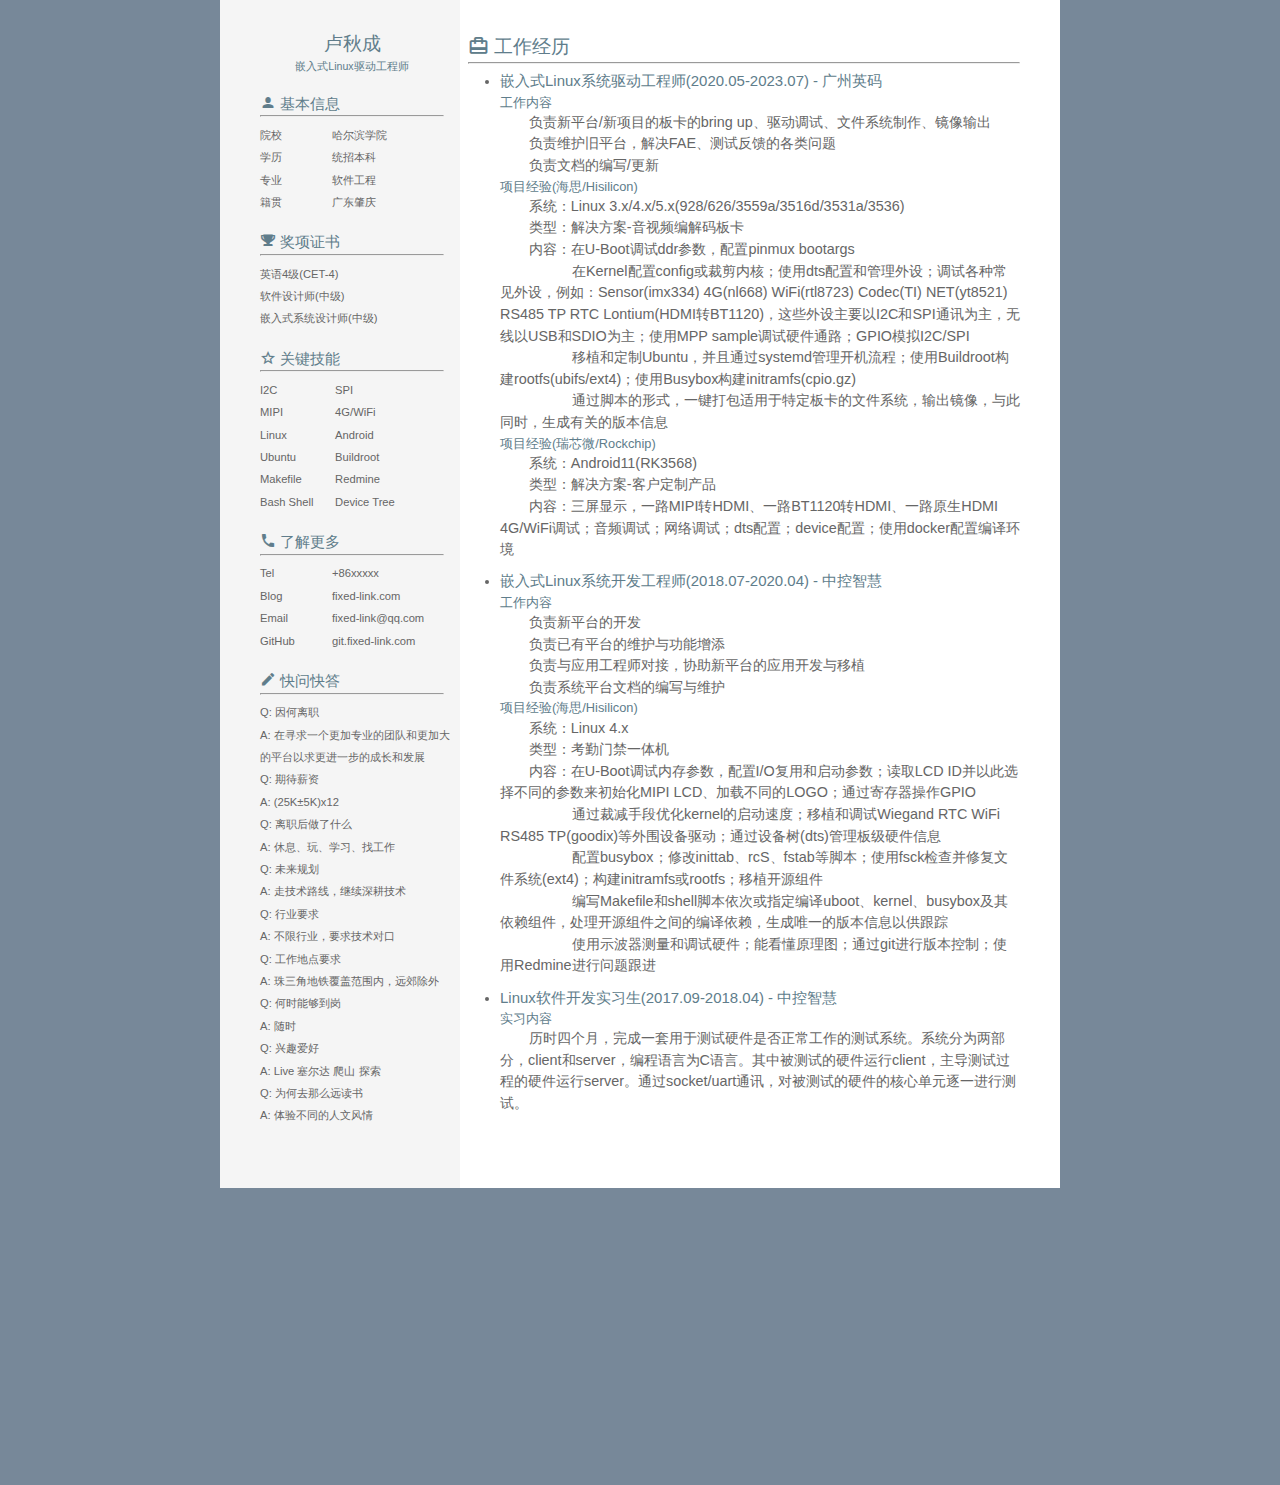
<file: index.html>
<!DOCTYPE html>
<html lang="en">

<head>
    <meta charset="UTF-8">
    <title>卢秋成的个人简历</title>
    <link rel="stylesheet" href="static/css/cv.css">
    <script src="static/js/script.js"></script>
</head>

<body>
    <div class="container" id="cv">
        <div class="side">
            <br /><br />
            <div class="me">
                <h2 id="username">卢秋成</h2>
                <h5 id="persona-tag">嵌入式Linux驱动工程师</h5>
            </div>

            <div class="profile info-unit">
                <h3 class="info-header"><i class="iconfont icon-person"></i> <span class="info-title">基本信息</span></h3>
                <hr>
                <ul class="info-list">
                    <li>
                        <label class="left-label">院校</label><span class="label-value">哈尔滨学院</span>
                    </li>
                    <li>
                        <label class="left-label">学历</label><span class="label-value">统招本科</span>
                    </li>
                    <li>
                        <label class="left-label">专业</label><span class="label-value">软件工程</span>
                    </li>
                    <li>
                        <label class="left-label">籍贯</label><span class="label-value">广东肇庆</span>
                    </li>
                </ul>
            </div>

            <div class="trophy info-unit">
                <h3 class="info-header"><i class="iconfont icon-trophy"></i> <span class="info-title">奖项证书</span></h3>
                <hr>
                <ul class="info-list">
                    <li>
                        <label class="full-label">英语4级(CET-4)</label>
                    </li>
                    <li>
                        <label class="full-label">软件设计师(中级)</label>
                    </li>
                    <li>
                        <label class="full-label">嵌入式系统设计师(中级)</label>
                    </li>
                </ul>
            </div>

            <div class="skill info-unit">
                <h3 class="info-header"><i class="iconfont icon-star"></i> <span class="info-title">关键技能</span></h3>
                <hr>
                <ul class="progress-list">
                    <li>
                        <label class="left-label">I2C</label>
                        <label class="left-label">SPI</label>
                    </li>
                    <li>
                        <label class="left-label">MIPI</label>
                        <label class="left-label">4G/WiFi</label>
                    </li>
                    <li>
                        <label class="left-label">Linux</label>
                        <label class="left-label">Android</label>
                    </li>
                    <li>
                        <label class="left-label">Ubuntu</label>
                        <label class="left-label">Buildroot</label>
                    </li>
                    
                    
                    <li>
                        <label class="left-label">Makefile</label>
                        <label class="left-label">Redmine</label>
                    </li>
                    <li>
                        <label class="left-label">Bash Shell</label>
                        <label class="left-label">Device Tree</label>
                    </li>
                </ul>
            </div>

            <div class="contact info-unit">
                <h3 class="info-header"><i class="iconfont icon-call"></i> <span class="info-title">了解更多</span></h3>
                <hr>
                <ul class="info-list">
                    <li>
                        <label class="left-label">Tel</label><span class="label-value">
                            <Script language="javascript">
                                function GetRequestURL() {
                                    var url = location.search; //获取url中"?"符后的字串
                                    var theRequest = new Object();
                                    if (url.indexOf("?") != -1) {    //判断是否有参数
                                        var str = url.substring(1);
                                        if (str.indexOf("&") != -1) {
                                            strs = str.split("&");
                                            for (var i = 0; i < strs.length; i++) {
                                                theRequest[strs[i].split("=")[0]] = strs[i].split("=")[1];
                                            }
                                        }
                                        else {
                                            theRequest[str.split("=")[0]] = str.split("=")[1];
                                        }
                                    }
                                    return theRequest;
                                }
                                var arg = new Object();
                                arg = GetRequestURL();
                                var tel = arg['key'];
                                if (tel == "86")
                                    document.write("14714768147");
                                else
                                    document.write("+86xxxxx");
                            </Script>
                        </span></li>
                    <li>
                        <label class="left-label">Blog</label><span class="label-value"><a href="https://fixed-link.com">fixed-link.com</a></span></li>
                    <li>
                        <label class="left-label">Email</label><span class="label-value"><a href="mailto:fixed-link@qq.com">fixed-link@qq.com</a></span></li>
                    <li>
                        <label class="left-label">GitHub</label><span class="label-value"><a href="https://git.fixed-link.com">git.fixed-link.com</a></span></li>
                </ul>
            </div>
<!-- 
            <div class="mywork info-unit">
                <h3 class="info-header"><i class="iconfont icon-build"></i> <span class="info-title">个人项目</span></h3>
                <hr>
                <ul class="info-list">
                    <h4>音乐闹钟</h4>
                    <li>&emsp;&emsp;制作原料：树莓派3A+，有源音箱，继电器，USB母座，杜邦线等</li>
                    <li>&emsp;&emsp;制作过程：树莓派设定crontab计划任务，在每天早上7：00执行指定的脚本。在脚本中，树莓派通过gpio控制继电器工作，从而使有源音箱通电工作；同时，调用sox程序播放预先设定的本地音乐；为使音乐播放效果不突兀，首个音乐播放时音量从0到100缓慢递增</li>
                    <li>&emsp;&emsp;预期结果：当时间来临时，音乐就会缓缓的从卧室响起。相比手机闹钟，音乐闹钟播放效果不突兀，且可以播放多首歌曲</li>
                    <li>&emsp;&emsp;不足之处：没有RTC，每次重启树莓派之后需要联网同步时间；没有在线音乐API，不能播放在线音乐</li>
                </ul>
            </div>
 -->
            <div class="faq info-unit">
                <h3 class="info-header"><i class="iconfont icon-create"></i> <span class="info-title">快问快答</span></h3>
                <hr>
                <ul class="info-list">
                    <li>
                        <label class="full-label">Q: 因何离职</label>
                    </li>
                    <li>
                        <label class="full-label">A: 在寻求一个更加专业的团队和更加大的平台以求更进一步的成长和发展</label>
                    </li>
                    <li>
                        <label class="full-label">Q: 期待薪资</label>
                    </li>
                    <li>
                        <label class="full-label">A: (25K±5K)x12</label>
                    </li>
                    <li>
                        <label class="full-label">Q: 离职后做了什么</label>
                    </li>
                    <li>
                        <label class="full-label">A: 休息、玩、学习、找工作</label>
                        <!-- <label class="full-label">&emsp; 学习Android HAL</label> -->
                    </li>
                    <li>
                        <label class="full-label">Q: 未来规划</label>
                    </li>
                    <li>
                        <label class="full-label">A: 走技术路线，继续深耕技术</label>
                    </li>
                    <li>
                        <label class="full-label">Q: 行业要求</label>
                    </li>
                    <li>
                        <label class="full-label">A: 不限行业，要求技术对口</label>
                    </li>
                    <li>
                        <label class="full-label">Q: 工作地点要求</label>
                    </li>
                    <li>
                        <label class="full-label">A: 珠三角地铁覆盖范围内，远郊除外</label>
                    </li>
                    <!-- <li>
                        <label class="full-label">Q: 加班情况</label>
                    </li>
                    <li>
                        <label class="full-label">A: 要求双休，不接受形式加班</label>
                    </li> -->
                    <li>
                        <label class="full-label">Q: 何时能够到岗</label>
                    </li>
                    <li>
                        <label class="full-label">A: 随时</label>
                    </li>
                    <li>
                        <label class="full-label">Q: 兴趣爱好</label>
                    </li>
                    <li>
                        <label class="full-label">A: Live 塞尔达 爬山 探索</label>
                    </li>
                    <li>
                        <label class="full-label">Q: 为何去那么远读书</label>
                    </li>
                    <li>
                        <label class="full-label">A: 体验不同的人文风情</label>
                    </li>
                </ul>
            </div>

        </div>

        <div class="main">
            <br /><br />

            <div class="work info-unit right-list">
                <h2 class="info-header"><i class="iconfont icon-work"></i> <span class="info-title">工作经历</span></h2>
                <hr>
                <ul class="experience-list">
                    <li>
                        <h3>嵌入式Linux系统驱动工程师(2020.05-2023.07) - 广州英码</h3>
                        <h4>工作内容</h4>
                        <p>负责新平台/新项目的板卡的bring up、驱动调试、文件系统制作、镜像输出</p>
                        <p>负责维护旧平台，解决FAE、测试反馈的各类问题</p>
                        <p>负责文档的编写/更新</p>
                        <h4>项目经验(海思/Hisilicon)</h4>
                        <p>系统：Linux 3.x/4.x/5.x(928/626/3559a/3516d/3531a/3536)</p>
                        <p>类型：解决方案-音视频编解码板卡</p>
                        <p>内容：在U-Boot调试ddr参数，配置pinmux bootargs</p>
                        <p>&emsp;&emsp;&emsp;在Kernel配置config或裁剪内核；使用dts配置和管理外设；调试各种常见外设，例如：Sensor(imx334) 4G(nl668) WiFi(rtl8723) Codec(TI) NET(yt8521) RS485 TP RTC Lontium(HDMI转BT1120)，这些外设主要以I2C和SPI通讯为主，无线以USB和SDIO为主；使用MPP sample调试硬件通路；GPIO模拟I2C/SPI
                        </p>
                        <p>&emsp;&emsp;&emsp;移植和定制Ubuntu，并且通过systemd管理开机流程；使用Buildroot构建rootfs(ubifs/ext4)；使用Busybox构建initramfs(cpio.gz)
                        </p>
                        <p>&emsp;&emsp;&emsp;通过脚本的形式，一键打包适用于特定板卡的文件系统，输出镜像，与此同时，生成有关的版本信息
                        </p>
                        <h4>项目经验(瑞芯微/Rockchip)</h4>
                        <p>系统：Android11(RK3568)</p>
                        <p>类型：解决方案-客户定制产品</p>
                        <p>内容：三屏显示，一路MIPI转HDMI、一路BT1120转HDMI、一路原生HDMI<br>
                           4G/WiFi调试；音频调试；网络调试；dts配置；device配置；使用docker配置编译环境
                        </p>
                    </li>
                    <li>
                        <h3>嵌入式Linux系统开发工程师(2018.07-2020.04) - 中控智慧</h3>
                        <h4>工作内容</h4>
                        <p>负责新平台的开发</p>
                        <p>负责已有平台的维护与功能增添</p>
                        <p>负责与应用工程师对接，协助新平台的应用开发与移植</p>
                        <p>负责系统平台文档的编写与维护</p>
                        <h4>项目经验(海思/Hisilicon)</h4>
                        <p>系统：Linux 4.x</p>
                        <p>类型：考勤门禁一体机</p>
                        <p>内容：在U-Boot调试内存参数，配置I/O复用和启动参数；读取LCD ID并以此选择不同的参数来初始化MIPI LCD、加载不同的LOGO；通过寄存器操作GPIO
                        </p>
                        <p>&emsp;&emsp;&emsp;通过裁减手段优化kernel的启动速度；移植和调试Wiegand RTC WiFi RS485 TP(goodix)等外围设备驱动；通过设备树(dts)管理板级硬件信息
                        </p>
                        <p>&emsp;&emsp;&emsp;配置busybox；修改inittab、rcS、fstab等脚本；使用fsck检查并修复文件系统(ext4)；构建initramfs或rootfs；移植开源组件
                        </p>
                        <p>&emsp;&emsp;&emsp;编写Makefile和shell脚本依次或指定编译uboot、kernel、busybox及其依赖组件，处理开源组件之间的编译依赖，生成唯一的版本信息以供跟踪
                        </p>
                        <p>&emsp;&emsp;&emsp;使用示波器测量和调试硬件；能看懂原理图；通过git进行版本控制；使用Redmine进行问题跟进
                        </p>
                    </li>
                    <li>
                        <h3>Linux软件开发实习生(2017.09-2018.04) - 中控智慧</h3>
                        <h4>实习内容</h4>
                        <p>
                            历时四个月，完成一套用于测试硬件是否正常工作的测试系统。系统分为两部分，client和server，编程语言为C语言。其中被测试的硬件运行client，主导测试过程的硬件运行server。通过socket/uart通讯，对被测试的硬件的核心单元逐一进行测试。
                        </p>
                    </li>
                </ul class="experience-list">
            </div>

        </div>
    </div>

</body>

</html>
</file>
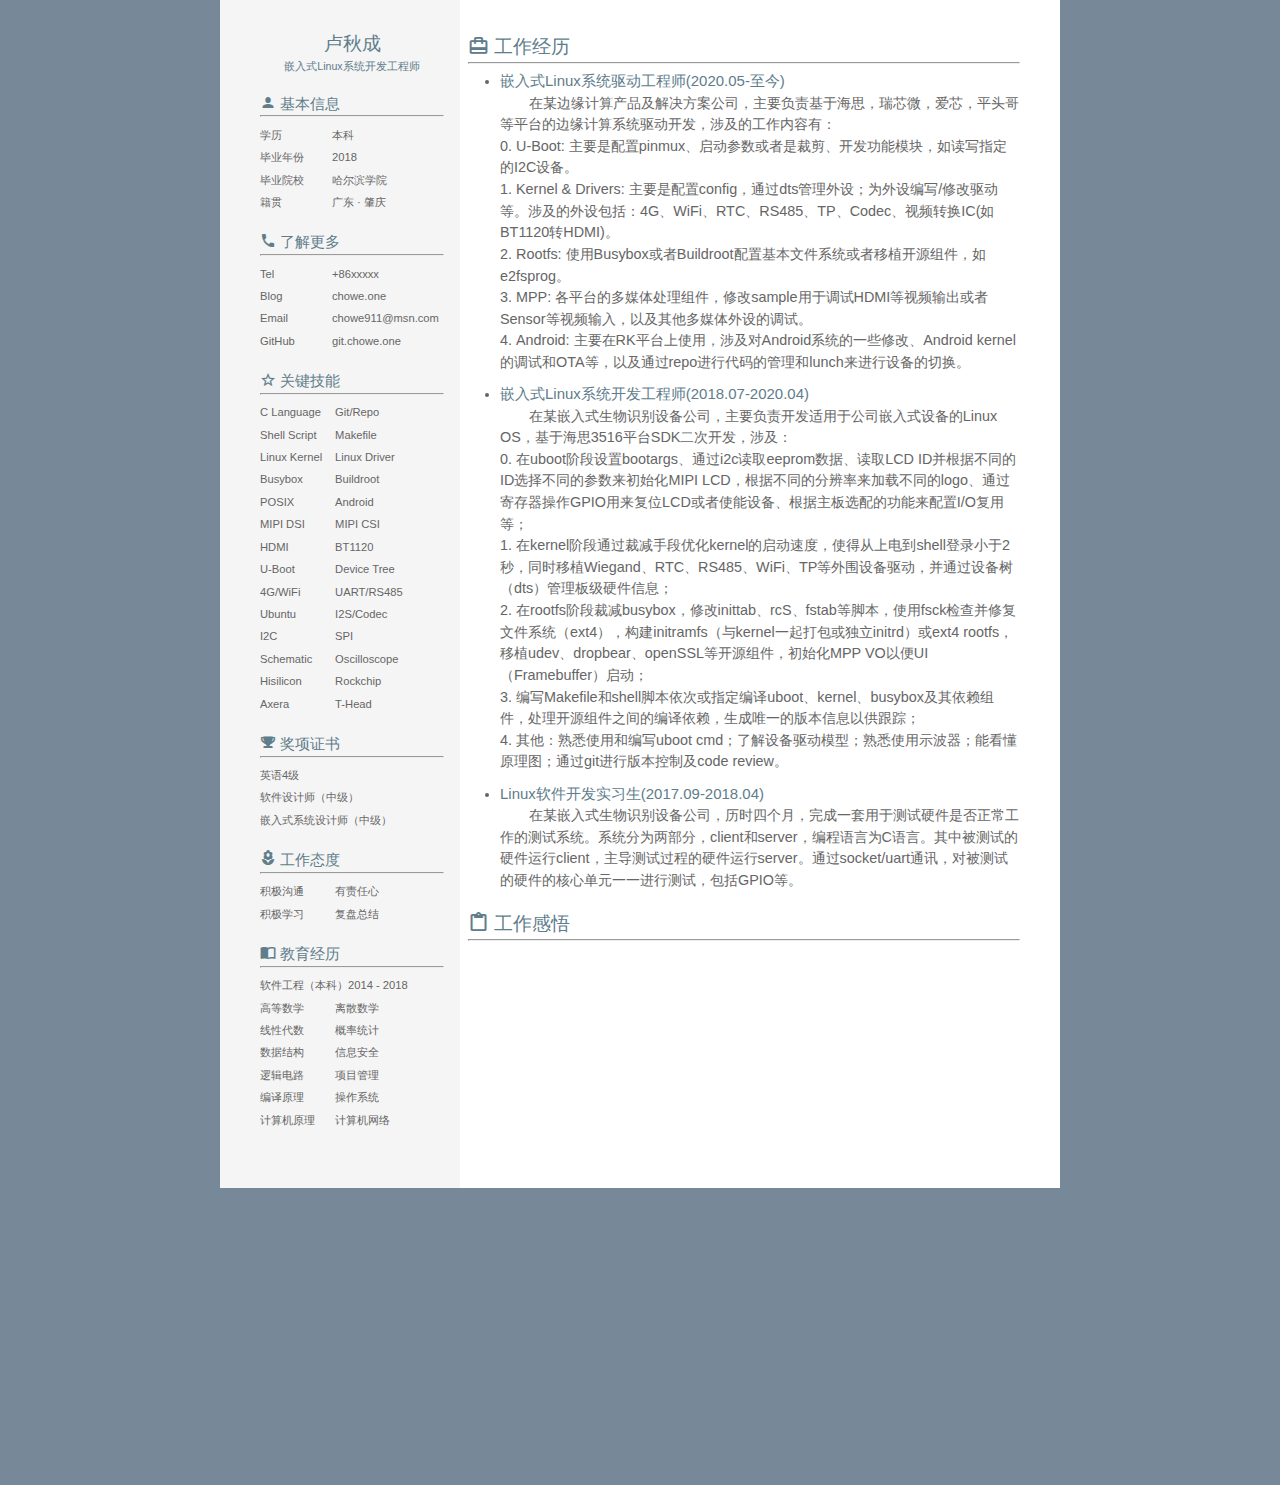
<file: cv.html>
<!DOCTYPE html>
<html lang="en">

<head>
    <meta charset="UTF-8">
    <title>个人简历</title>
    <link rel="stylesheet" href="static/css/cv.css">
    <script src="static/js/script.js"></script>
</head>

<body>
    <div class="container" id="cv">
        <div class="side">
            <br /><br />
            <div class="me">
                <!-- <div class="portrait"></div>
                <div class="remodal remodal-img" data-remodal-id="portrait-modal">
                </div> -->
                <h2 id="username">卢秋成</h2>
                <h5 id="persona-tag">嵌入式Linux系统开发工程师</h5>
            </div>

            <div class="profile info-unit">
                <h3 class="info-header"><i class="iconfont icon-person"></i> <span class="info-title">基本信息</span></h3>
                <hr>
                <ul class="info-list">

                    <li>
                        <label class="left-label">学历</label><span class="label-value">本科</span></li>
                    <li>
                        <label class="left-label">毕业年份</label><span class="label-value">2018</span></li>
                    <li>
                        <label class="left-label">毕业院校</label><span class="label-value">哈尔滨学院</span></li>
                    <li>
                        <label class="left-label">籍贯</label><span class="label-value">广东 · 肇庆</span></li>
                </ul>
            </div>

            <div class="contact info-unit">
                <h3 class="info-header"><i class="iconfont icon-call"></i> <span class="info-title">了解更多</span></h3>
                <hr>
                <ul class="info-list">
                    <li>
                        <label class="left-label">Tel</label><span class="label-value">
                            <Script language="javascript">
                                function GetRequest() {
                                    var url = location.search; //获取url中"?"符后的字串
                                    var theRequest = new Object();
                                    if (url.indexOf("?") != -1) {    //判断是否有参数
                                        var str = url.substr(1);
                                        if (str.indexOf("&") != -1) {
                                            strs = str.split("&");
                                            for (var i = 0; i < strs.length; i++) {
                                                theRequest[strs[i].split("=")[0]] = strs[i].split("=")[1];
                                            }
                                        }
                                        else {
                                            theRequest[str.split("=")[0]] = str.split("=")[1];
                                        }
                                    }
                                    return theRequest;
                                }
                                var arg = new Object();
                                arg = GetRequest();
                                var tel = arg['key'];
                                if (tel == "86")
                                    document.write("+8614714768147");
                                else
                                    document.write("+86xxxxx");
                            </Script>
                        </span></li>
                    <li>
                        <label class="left-label">Blog</label><span class="label-value"><a href="https://chowe.one">chowe.one</a></span></li>
                    <li>
                        <label class="left-label">Email</label><span class="label-value"><a href="mailto:chowe911@msn.com">chowe911@msn.com</a></span></li>
                    <li>
                        <label class="left-label">GitHub</label><span class="label-value"><a href="https://github.com/Chowe911">git.chowe.one</a></span></li>
                </ul>
            </div>

            <div class="skill info-unit">
                <h3 class="info-header"><i class="iconfont icon-star"></i> <span class="info-title">关键技能</span></h3>
                <hr>
                <ul class="progress-list">
                    <li>
                        <label class="left-label">C Language</label>
                        <label class="left-label">Git/Repo</label>
                        <!-- <progress value="80" max="100"></progress> -->
                    </li>
                    <li>
                        <label class="left-label">Shell Script</label>
                        <label class="left-label">Makefile</label>
                        <!-- <progress value="80" max="100"></progress> -->
                    </li>
                    <li>
                        <label class="left-label">Linux Kernel</label>
                        <label class="left-label">Linux Driver</label>
                        <!-- <label class="left-label">Device Tree</label> -->
                        <!-- <progress value="60" max="100"></progress> -->
                    </li>
                    <li>
                        <label class="left-label">Busybox</label>
                        <label class="left-label">Buildroot</label>
                    </li>
                    <li>
                        <label class="left-label">POSIX</label>
                        <label class="left-label">Android</label>
                    </li>
                    
                    <li>
                        <label class="left-label">MIPI DSI</label>
                        <label class="left-label">MIPI CSI</label>
                    </li>
                    <li>
                        <label class="left-label">HDMI</label>
                        <label class="left-label">BT1120</label>
                    </li>
                    <li>
                        <label class="left-label">U-Boot</label>
                        <label class="left-label">Device Tree</label>
                    </li>
                    <li>
                        <label class="left-label">4G/WiFi</label>
                        <label class="left-label">UART/RS485</label>
                    </li>
                    <li>
                        <label class="left-label">Ubuntu</label>
                        <label class="left-label">I2S/Codec</label>
                    </li>
                    <li>
                        <label class="left-label">I2C</label>
                        <label class="left-label">SPI</label>
                    </li>
                    <li>
                        <label class="left-label">Schematic</label>
                        <label class="left-label">Oscilloscope</label>
                    </li>
                    <li>
                        <label class="left-label">Hisilicon</label>
                        <label class="left-label">Rockchip</label>
                    </li>
                    <li>
                        <label class="left-label">Axera</label>
                        <label class="left-label">T-Head</label>
                    </li>
                </ul>
            </div>

            <div class="trophy info-unit">
                <h3 class="info-header"><i class="iconfont icon-trophy"></i> <span class="info-title">奖项证书</span></h3>
                <hr>
                <ul class="info-list">
                    <li>
                        <label class="full-label">英语4级</label>
                    </li>
                        <li>
                            <label class="full-label">软件设计师（中级）</label>
                        </li>
                        <li>
                            <label class="full-label">嵌入式系统设计师（中级）</label>
                        </li>
                        <!-- <li>
                            <label class="full-label">全国大学生嵌入式设计大赛<br />&nbsp;&nbsp;&nbsp;&nbsp;&nbsp;&nbsp;&nbsp;&nbsp;东北赛区一等奖（第十三届）</label>
                        </li> -->
                        <li>
                            <!-- <label class="full-label">2018年度优秀员工</label> -->
                        </li>
                </ul>
            </div>

            <!-- <div class="stack info-unit">
                <h2 class="info-header"><i class="iconfont icon-build"></i> <span class="info-title">工具箱</span></h2>
                <hr>
                <ul class="stack-list">

                    <li>
                        <label>Git/Repo</label></li>
                    </li>
                    <li>
                        <label>Makefile</label></li>
                    </li>
                    <li>
                        <label>Device Tree/设备树</label></li>
                    </li>
                    <li>
                        <label class="left-label">其他</label><span class="label-value">Git, TCP/IP</span></li>
                    </li>
                </ul>
            </div> -->

            <!--
            <div class="code info-unit">
                <h2 class="info-header"><i class="iconfont icon-weixin"></i> <span class="info-title">个人微信</span></h2>
                <hr>
                <div class="weixin">
                    <img src="static/image/weixin.png" alt="">

                </div>
            </div>
            <div class="remodal remodal-img" data-remodal-id="weixin-modal">
                </div>
            -->

            <div class="trophy info-unit">
                <h3 class="info-header"><i class="iconfont icon-flower"></i> <span class="info-title">工作态度</span></h3>
                <hr>
                <ul class="info-list">
                    <li>
                        <label class="left-label">积极沟通</label>
                        <label class="left-label">有责任心</label>
                    </li>
                    <li>
                        <label class="left-label">积极学习</label>
                        <label class="left-label">复盘总结</label>
                    </li>
                </ul>
            </div>

        <div class="trophy info-unit">
                <h3 class="info-header"><i class="iconfont icon-education"></i> <span class="info-title">教育经历</span></h3>
                <hr>
                <ul class="info-list">
                    <li>
                        <label class="full-label">软件工程（本科）2014 - 2018</label>
                    </li>
                    <li>
                        <label class="left-label">高等数学</label>
                        <label class="left-label">离散数学</label>
                    </li>
                    <li>
                        <label class="left-label">线性代数</label>
                        <label class="left-label">概率统计</label>
                    </li>
                    <li>
                        <label class="left-label">数据结构</label>
                        <label class="left-label">信息安全</label>
                    </li>
                    <li>
                        <label class="left-label">逻辑电路</label>
                        <label class="left-label">项目管理</label>
                    </li>
                    <li>
                        <label class="left-label">编译原理</label>
                        <label class="left-label">操作系统</label>
                    </li>
                    <li>
                        <label class="left-label">计算机原理</label>
                        <label class="left-label">计算机网络</label>
                    </li>
                </ul>
            </div>
        </div>

        <div class="main">
            <br /><br />
            <!-- <div class="education info-unit right-list">
                <h2 class="info-header"><i class="iconfont icon-education"></i> <span class="info-title">教育经历</span></h2>
                <hr>
                <ul class="experience-list">
                    <li>
                        <h3>哈尔滨学院 - 软件工程专业（本科）2014 - 2018</h3>
                        <p>
                            在校期间，完成了对本专业的基本课程学习，包括高等数学、离散数学、线性代数、概率统计等数学基础，以及计算机原理、计算机网络、编译原理、数据库导论、数据结构与算法、操作系统、信息安全、编程语言等计算机基础，还自学了版本控制Git、文档编写Markdown等，并且对Linux十分喜欢，自学过《鸟哥的Linux私房菜》、《linux命令行与shell脚本编程大全》等技术书籍。
                        </p>
                    </li>
                </ul>
            </div> -->

            <div class="work info-unit right-list">
                <h2 class="info-header"><i class="iconfont icon-work"></i> <span class="info-title">工作经历</span></h2>
                <hr>
                <ul class="experience-list">
                    <li>
                        <h3>嵌入式Linux系统驱动工程师(2020.05-至今)</h3>
                        <p>在某边缘计算产品及解决方案公司，主要负责基于海思，瑞芯微，爱芯，平头哥等平台的边缘计算系统驱动开发，涉及的工作内容有：<br />
                        0. U-Boot: 主要是配置pinmux、启动参数或者是裁剪、开发功能模块，如读写指定的I2C设备。<br />
                        1. Kernel & Drivers: 主要是配置config，通过dts管理外设；为外设编写/修改驱动等。涉及的外设包括：4G、WiFi、RTC、RS485、TP、Codec、视频转换IC(如BT1120转HDMI)。<br />
                        2. Rootfs: 使用Busybox或者Buildroot配置基本文件系统或者移植开源组件，如e2fsprog。<br />
                        3. MPP: 各平台的多媒体处理组件，修改sample用于调试HDMI等视频输出或者Sensor等视频输入，以及其他多媒体外设的调试。<br />
                        4. Android: 主要在RK平台上使用，涉及对Android系统的一些修改、Android kernel的调试和OTA等，以及通过repo进行代码的管理和lunch来进行设备的切换。<br />
                        </p>
                    </li>
                    <li>
                        <h3>嵌入式Linux系统开发工程师(2018.07-2020.04)</h3>
                        <!--
                        <p>
                            负责已有平台的维护与功能增添，包括kernel、driver、library等。
                        </p>
                        <p>
                            负责新平台的开发，包括driver的开发与移植、library的开发与移植、kernel与uboot功能的开发和rootfs的开发与配置等。
                        </p>
                        <p>
                            负责与应用工程师对接，协助新平台的应用开发与移植。
                        </p>
                        <p>
                            负责代码的整合与优化。
                        </p>
                        <p>
                            负责与硬件工程师联合开发或调试硬件。
                        </p>
                        <p>
                            负责系统平台文档的编写与维护。
                        </p>
                        -->
                        <!-- <h4>工作内容</h4> -->
                        <!-- <p>
                                在某嵌入式生物识别设备公司，主要负责开发适用于公司嵌入式设备的Linux OS，基于Hisilicon平台开发。日常工作内容负责在uboot阶段通过i2c读取eeprom数据用于配置机器启动参数；在uboot阶段通过读取MIPI ID来区分不同的MIPI LCD，加载不同初始化代码点亮屏幕并加载logo；移植与适配Wiegand、RTC、RS485、WiFi、TouchPanel等外围设备驱动到目标平台，并通过设备树管理板级硬件信息；构建类似于AOSP的编译环境来编译项目；编写文件系统中的rcS、inittab等初始化脚本；负责dropbear、libz等开源组件的移植，并增加ssh多次密码登录错误时锁定账户等功能；责封装底层操作为api，供上层调用；实际业务与MPP System混合开发，合并Hisilicon的SDK更新；通过裁剪uboot、kernel，优化系统启动速度，从上电到shell登录小于2秒。
                        </p>
                        <p>同时，负责分析和解决稳定性测试和回归测试表现出来的问题，如死机、文件系统受损等。</p>
                        <h4>工作感悟</h4>
                        <p>
                            大致了解uboot环境变量，知道uboot如何引导内核和传递内核参数；了解驱动加载的过程，并通过传递参数的方式来控制驱动的某些行为；明白LCD需要复位、配置寄存器等操作才能被点亮；通过envsetup.sh游刃有余地控制整个项目、通过开机脚本控制机器自启动的服务等等；在开发和调试过程中，熟练使用示波器等工具进行分析、排查问题，并通过shell脚本来完成一些重复的动作。熟悉uboot和kernel的启动流程。Coding只是为了实现目的，而更重要的是为什么要这么做。For what才是根本原因
                        </p>
                        <h4>工作成果</h4>
                        <p>从立项到首款产品问世历时8个月。基于该Linux OS的产品已经释出多款机型并且热卖，同时有更多的项目计划使用该平台。</p> -->
                        <p>在某嵌入式生物识别设备公司，主要负责开发适用于公司嵌入式设备的Linux OS，基于海思3516平台SDK二次开发，涉及：<br />
                            0. 在uboot阶段设置bootargs、通过i2c读取eeprom数据、读取LCD ID并根据不同的ID选择不同的参数来初始化MIPI LCD，根据不同的分辨率来加载不同的logo、通过寄存器操作GPIO用来复位LCD或者使能设备、根据主板选配的功能来配置I/O复用等；<br />
                            1. 在kernel阶段通过裁减手段优化kernel的启动速度，使得从上电到shell登录小于2秒，同时移植Wiegand、RTC、RS485、WiFi、TP等外围设备驱动，并通过设备树（dts）管理板级硬件信息；<br />
                            2. 在rootfs阶段裁减busybox，修改inittab、rcS、fstab等脚本，使用fsck检查并修复文件系统（ext4），构建initramfs（与kernel一起打包或独立initrd）或ext4 rootfs，移植udev、dropbear、openSSL等开源组件，初始化MPP VO以便UI （Framebuffer）启动；<br />
                            3. 编写Makefile和shell脚本依次或指定编译uboot、kernel、busybox及其依赖组件，处理开源组件之间的编译依赖，生成唯一的版本信息以供跟踪；<br />
                            4. 其他：熟悉使用和编写uboot cmd；了解设备驱动模型；熟悉使用示波器；能看懂原理图；通过git进行版本控制及code review。
                        </p>
                    </li>
                    <li>
                        <h3>Linux软件开发实习生(2017.09-2018.04)</h3>
                        <p>
                            在某嵌入式生物识别设备公司，历时四个月，完成一套用于测试硬件是否正常工作的测试系统。系统分为两部分，client和server，编程语言为C语言。其中被测试的硬件运行client，主导测试过程的硬件运行server。通过socket/uart通讯，对被测试的硬件的核心单元一一进行测试，包括GPIO等。
                        </p>
                    </li>
                </ul class="experience-list">
            </div>

            <div class="project info-unit right-list">
                <h2 class="info-header"><i class="iconfont icon-project"></i> <span class="info-title">工作感悟</span></h2>
                <hr>
                <ul class="experience-list">
                    <!-- <li>
                        <h3>全自动智能婴儿车（毕业设计）</h3>
                        <p>
                            Android-Arduino UNO混合开发，与两名队友合作，涉及自动跟随技术。Android端使用Android
                            Studio+Java开发，涉及Thread、Timetask、Handler、Sensor等内容。Arduino开发版使用Arduino
                            IDE+C++开发，涉及对电机、蓝牙等模块的开发。Android端获取Sensor数据并传给Arduino开发板，Arduino开发板根据收到的数据进行分析，根据分析结果驱动小车作出相应的动作。全程自动化工作，无需人为干预。荣获第十三届全国大学生嵌入式设计大赛东北赛区一等奖。
                        </p>
                    </li> -->
                    <!-- <li>
                        <h3>音乐闹钟</h3>
                        <p>制作原料：树莓派3A+，有源音箱，继电器，USB母座，杜邦线</p>
                        <p>制作过程：树莓派设定crontab计划任务，在设定的时间执行指定的脚本。在脚本中，树莓派通过控制gpio使继电器工作，使有源音箱工作；同时，调用sox顺序或随机播放本地音乐；为使音乐达到闹钟效果，首个音乐播放时音量从0到100缓慢递增。当时间来临时，如每天早上6：00，音乐就会缓缓的从卧室响起。</p>
                        <p>不足之处：没有RTC，每次重启树莓派之后需要联网同步时间；没有在线音乐API，不能播放在线音乐。</p>
                    </li> -->
                    <!--
                    <li>
                        <h3>微信公众号</h3>
                        <p>
                            服务器通过php跟公众号后台进行消息互交。公众号的主要作用是根据用户发送过来的淘口令调用第三方api查找该商品的优惠信息，当找到时返回带有优惠信息（优惠券）的淘口令，否则返回出错信息。
                        </p>
                    </li>
                    <li>
                        <h3>LeetCode刷题</h3>
                        <p>
                            不定时在LeetCode刷题。对于任意一个明确输入/输出的问题，首先应考虑其Base Case，即满足输出的所有条件；其次，为解决这个问题选择时间/空间复杂度尽可能小的办法。
                        </p>
                    </li>
                    <li>
                        <h3>基于C语言的电子地图数据解析</h3>
                        <p>
                            对地图的一些原始数据解析成文本，在Linux平台下使用C语言操作，其中涉及对文件的操作，并用到了一些数据结构和算法，例如链表、排序、二分查找等。
                        </p>
                    </li>
                    <li>
                        <h3>基于C++的设计模式</h3>
                        <p>
                            在学习设计模式时，将其中的类的设计思想，如单例模式，分别在Linux,GCC+Makefile和Windows+Visual
                            Studio下用C++实现出来（一部分），并将其托管在我个人的GitHub上。
                        </p>
                    </li>
                    -->
                    <!--
                    <li>
                        <h3>基于C#的桌面程序</h3>
                        <p>
                            学习C#时的一些程序，包括网站（ASP.NET，并在IIS10上部署成功）、桌面程序（解析网页内容并显示出来）、数据库的操作（对SQL Sever数据库的增、删、改、查）等等，并将其托管在我的个人GitHub上。
                        </p>
                    </li>
                    
                    <li>
                        <h3>在GitHub Pages部署个人网站chowe.one</h3>
                        <p>
                            采用Jekyll在GitHub Pages部署的个人网站，用markdown写文章。访问chowe.one查看效果或者在我的个人GitHub上查看其源代码。
                        </p>
                    </li>
                    
                    <li>
                        <h3>一个Android应用程序</h3>
                        <p>
                            用Android Studio+Java写的一个解析网页内容的app，并将内容显示出来。源码托管在个人GitHub上。
                        </p>
                    </li>
                    <li>
                        <h3>基于QT的二维码识别</h3>
                        <p>
                            在学习QT时，我用了著名的二维码识别库--ZXing的QT版本QZXing，使用其中的库函数实现了识别图片二维码。
                        </p>
                    </li>
                    -->
                </ul>
            </div>
            <!--
            <div class="aboutme info-unit right-paragraph">
                <h2 class="info-header"><i class="iconfont icon-flower"></i> <span class="info-title">自我评价</span></h2>
                <hr>
                    <p>强迫症患者（代码不缩进绝对不能容忍）</p>
                    <p>有耐心（毕竟bug不是那么容易找出来的）</p>
                    <p>极简主义者，专注（只做好一件事／一个功能）</p>
                    <p>动手能力强，喜欢折腾（手机／电脑能拆能装）</p>
                    <p>喜欢编程（写代码容易停不下来）</p>
                    <p>有一定的自学能力、自我控制和情绪管理能力，有责任感 </p>
                    <p>对软件开发流程有一定了解</p>
            </div>
            -->
        </div>
    </div>

</body>

</html>
</file>
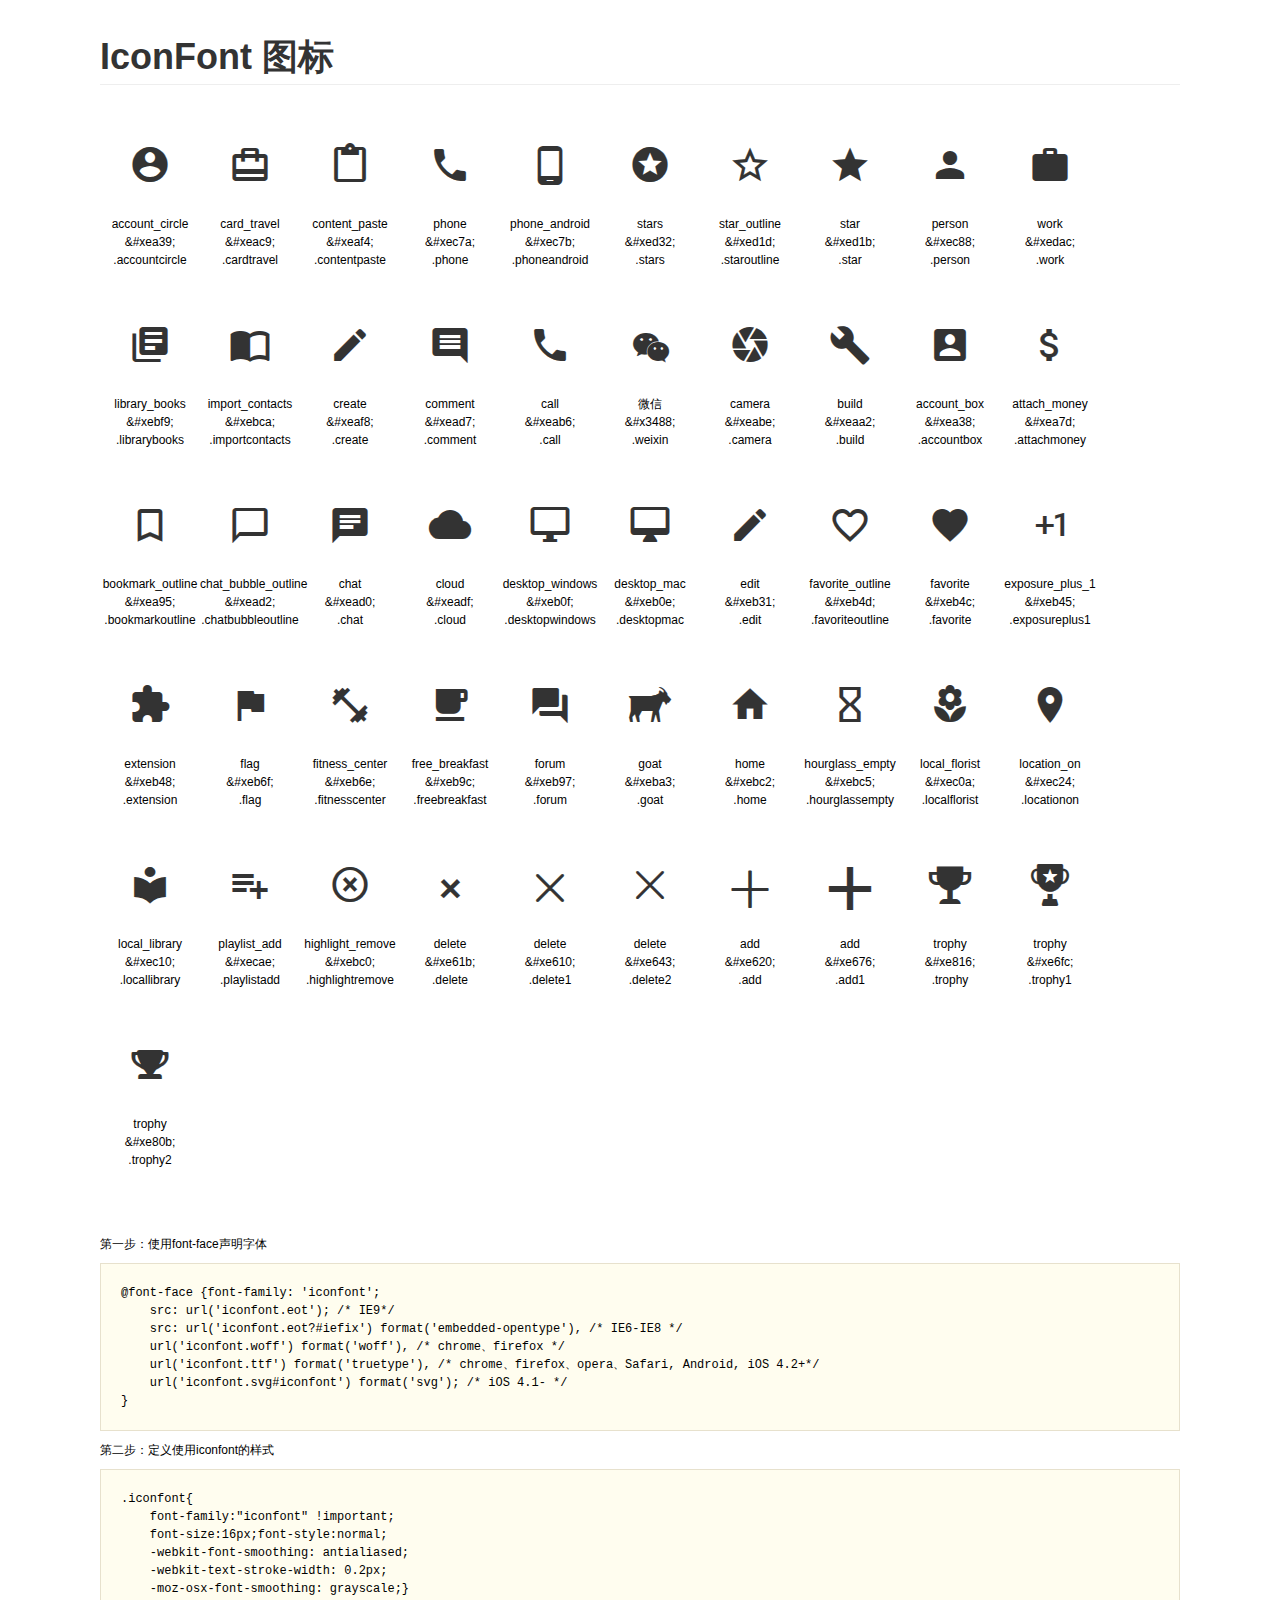
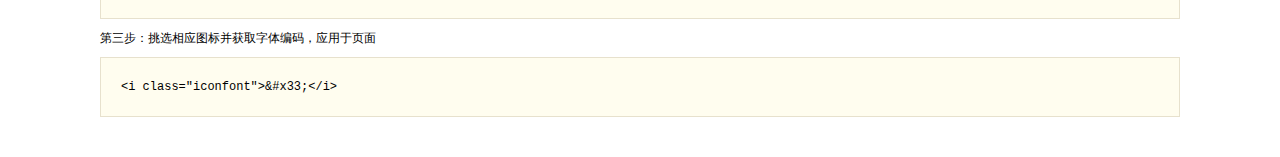
<file: static/fonts/demo.html>
<!DOCTYPE html>
<html>
<head>
    <meta charset="utf-8"/>
    <title>IconFont</title>
    <link rel="stylesheet" href="demo.css">
    <link rel="stylesheet" href="iconfont.css">
</head>
<body>
    <div class="main">
        <h1>IconFont 图标</h1>
        <ul class="icon_lists clear">
            
                <li>
                <i class="icon iconfont">&#xea39;</i>
                    <div class="name">account_circle</div>
                    <div class="code">&amp;#xea39;</div>
                    <div class="fontclass">.accountcircle</div>
                </li>
            
                <li>
                <i class="icon iconfont">&#xeac9;</i>
                    <div class="name">card_travel</div>
                    <div class="code">&amp;#xeac9;</div>
                    <div class="fontclass">.cardtravel</div>
                </li>
            
                <li>
                <i class="icon iconfont">&#xeaf4;</i>
                    <div class="name">content_paste</div>
                    <div class="code">&amp;#xeaf4;</div>
                    <div class="fontclass">.contentpaste</div>
                </li>
            
                <li>
                <i class="icon iconfont">&#xec7a;</i>
                    <div class="name">phone</div>
                    <div class="code">&amp;#xec7a;</div>
                    <div class="fontclass">.phone</div>
                </li>
            
                <li>
                <i class="icon iconfont">&#xec7b;</i>
                    <div class="name">phone_android</div>
                    <div class="code">&amp;#xec7b;</div>
                    <div class="fontclass">.phoneandroid</div>
                </li>
            
                <li>
                <i class="icon iconfont">&#xed32;</i>
                    <div class="name">stars</div>
                    <div class="code">&amp;#xed32;</div>
                    <div class="fontclass">.stars</div>
                </li>
            
                <li>
                <i class="icon iconfont">&#xed1d;</i>
                    <div class="name">star_outline</div>
                    <div class="code">&amp;#xed1d;</div>
                    <div class="fontclass">.staroutline</div>
                </li>
            
                <li>
                <i class="icon iconfont">&#xed1b;</i>
                    <div class="name">star</div>
                    <div class="code">&amp;#xed1b;</div>
                    <div class="fontclass">.star</div>
                </li>
            
                <li>
                <i class="icon iconfont">&#xec88;</i>
                    <div class="name">person</div>
                    <div class="code">&amp;#xec88;</div>
                    <div class="fontclass">.person</div>
                </li>
            
                <li>
                <i class="icon iconfont">&#xedac;</i>
                    <div class="name">work</div>
                    <div class="code">&amp;#xedac;</div>
                    <div class="fontclass">.work</div>
                </li>
            
                <li>
                <i class="icon iconfont">&#xebf9;</i>
                    <div class="name">library_books</div>
                    <div class="code">&amp;#xebf9;</div>
                    <div class="fontclass">.librarybooks</div>
                </li>
            
                <li>
                <i class="icon iconfont">&#xebca;</i>
                    <div class="name">import_contacts</div>
                    <div class="code">&amp;#xebca;</div>
                    <div class="fontclass">.importcontacts</div>
                </li>
            
                <li>
                <i class="icon iconfont">&#xeaf8;</i>
                    <div class="name">create</div>
                    <div class="code">&amp;#xeaf8;</div>
                    <div class="fontclass">.create</div>
                </li>
            
                <li>
                <i class="icon iconfont">&#xead7;</i>
                    <div class="name">comment</div>
                    <div class="code">&amp;#xead7;</div>
                    <div class="fontclass">.comment</div>
                </li>
            
                <li>
                <i class="icon iconfont">&#xeab6;</i>
                    <div class="name">call</div>
                    <div class="code">&amp;#xeab6;</div>
                    <div class="fontclass">.call</div>
                </li>
            
                <li>
                <i class="icon iconfont">&#x3488;</i>
                    <div class="name">微信</div>
                    <div class="code">&amp;#x3488;</div>
                    <div class="fontclass">.weixin</div>
                </li>
            
                <li>
                <i class="icon iconfont">&#xeabe;</i>
                    <div class="name">camera</div>
                    <div class="code">&amp;#xeabe;</div>
                    <div class="fontclass">.camera</div>
                </li>
            
                <li>
                <i class="icon iconfont">&#xeaa2;</i>
                    <div class="name">build</div>
                    <div class="code">&amp;#xeaa2;</div>
                    <div class="fontclass">.build</div>
                </li>
            
                <li>
                <i class="icon iconfont">&#xea38;</i>
                    <div class="name">account_box</div>
                    <div class="code">&amp;#xea38;</div>
                    <div class="fontclass">.accountbox</div>
                </li>
            
                <li>
                <i class="icon iconfont">&#xea7d;</i>
                    <div class="name">attach_money</div>
                    <div class="code">&amp;#xea7d;</div>
                    <div class="fontclass">.attachmoney</div>
                </li>
            
                <li>
                <i class="icon iconfont">&#xea95;</i>
                    <div class="name">bookmark_outline</div>
                    <div class="code">&amp;#xea95;</div>
                    <div class="fontclass">.bookmarkoutline</div>
                </li>
            
                <li>
                <i class="icon iconfont">&#xead2;</i>
                    <div class="name">chat_bubble_outline</div>
                    <div class="code">&amp;#xead2;</div>
                    <div class="fontclass">.chatbubbleoutline</div>
                </li>
            
                <li>
                <i class="icon iconfont">&#xead0;</i>
                    <div class="name">chat</div>
                    <div class="code">&amp;#xead0;</div>
                    <div class="fontclass">.chat</div>
                </li>
            
                <li>
                <i class="icon iconfont">&#xeadf;</i>
                    <div class="name">cloud</div>
                    <div class="code">&amp;#xeadf;</div>
                    <div class="fontclass">.cloud</div>
                </li>
            
                <li>
                <i class="icon iconfont">&#xeb0f;</i>
                    <div class="name">desktop_windows</div>
                    <div class="code">&amp;#xeb0f;</div>
                    <div class="fontclass">.desktopwindows</div>
                </li>
            
                <li>
                <i class="icon iconfont">&#xeb0e;</i>
                    <div class="name">desktop_mac</div>
                    <div class="code">&amp;#xeb0e;</div>
                    <div class="fontclass">.desktopmac</div>
                </li>
            
                <li>
                <i class="icon iconfont">&#xeb31;</i>
                    <div class="name">edit</div>
                    <div class="code">&amp;#xeb31;</div>
                    <div class="fontclass">.edit</div>
                </li>
            
                <li>
                <i class="icon iconfont">&#xeb4d;</i>
                    <div class="name">favorite_outline</div>
                    <div class="code">&amp;#xeb4d;</div>
                    <div class="fontclass">.favoriteoutline</div>
                </li>
            
                <li>
                <i class="icon iconfont">&#xeb4c;</i>
                    <div class="name">favorite</div>
                    <div class="code">&amp;#xeb4c;</div>
                    <div class="fontclass">.favorite</div>
                </li>
            
                <li>
                <i class="icon iconfont">&#xeb45;</i>
                    <div class="name">exposure_plus_1</div>
                    <div class="code">&amp;#xeb45;</div>
                    <div class="fontclass">.exposureplus1</div>
                </li>
            
                <li>
                <i class="icon iconfont">&#xeb48;</i>
                    <div class="name">extension</div>
                    <div class="code">&amp;#xeb48;</div>
                    <div class="fontclass">.extension</div>
                </li>
            
                <li>
                <i class="icon iconfont">&#xeb6f;</i>
                    <div class="name">flag</div>
                    <div class="code">&amp;#xeb6f;</div>
                    <div class="fontclass">.flag</div>
                </li>
            
                <li>
                <i class="icon iconfont">&#xeb6e;</i>
                    <div class="name">fitness_center</div>
                    <div class="code">&amp;#xeb6e;</div>
                    <div class="fontclass">.fitnesscenter</div>
                </li>
            
                <li>
                <i class="icon iconfont">&#xeb9c;</i>
                    <div class="name">free_breakfast</div>
                    <div class="code">&amp;#xeb9c;</div>
                    <div class="fontclass">.freebreakfast</div>
                </li>
            
                <li>
                <i class="icon iconfont">&#xeb97;</i>
                    <div class="name">forum</div>
                    <div class="code">&amp;#xeb97;</div>
                    <div class="fontclass">.forum</div>
                </li>
            
                <li>
                <i class="icon iconfont">&#xeba3;</i>
                    <div class="name">goat</div>
                    <div class="code">&amp;#xeba3;</div>
                    <div class="fontclass">.goat</div>
                </li>
            
                <li>
                <i class="icon iconfont">&#xebc2;</i>
                    <div class="name">home</div>
                    <div class="code">&amp;#xebc2;</div>
                    <div class="fontclass">.home</div>
                </li>
            
                <li>
                <i class="icon iconfont">&#xebc5;</i>
                    <div class="name">hourglass_empty</div>
                    <div class="code">&amp;#xebc5;</div>
                    <div class="fontclass">.hourglassempty</div>
                </li>
            
                <li>
                <i class="icon iconfont">&#xec0a;</i>
                    <div class="name">local_florist</div>
                    <div class="code">&amp;#xec0a;</div>
                    <div class="fontclass">.localflorist</div>
                </li>
            
                <li>
                <i class="icon iconfont">&#xec24;</i>
                    <div class="name">location_on</div>
                    <div class="code">&amp;#xec24;</div>
                    <div class="fontclass">.locationon</div>
                </li>
            
                <li>
                <i class="icon iconfont">&#xec10;</i>
                    <div class="name">local_library</div>
                    <div class="code">&amp;#xec10;</div>
                    <div class="fontclass">.locallibrary</div>
                </li>
            
                <li>
                <i class="icon iconfont">&#xecae;</i>
                    <div class="name">playlist_add</div>
                    <div class="code">&amp;#xecae;</div>
                    <div class="fontclass">.playlistadd</div>
                </li>
            
                <li>
                <i class="icon iconfont">&#xebc0;</i>
                    <div class="name">highlight_remove</div>
                    <div class="code">&amp;#xebc0;</div>
                    <div class="fontclass">.highlightremove</div>
                </li>
            
                <li>
                <i class="icon iconfont">&#xe61b;</i>
                    <div class="name">delete</div>
                    <div class="code">&amp;#xe61b;</div>
                    <div class="fontclass">.delete</div>
                </li>
            
                <li>
                <i class="icon iconfont">&#xe610;</i>
                    <div class="name">delete</div>
                    <div class="code">&amp;#xe610;</div>
                    <div class="fontclass">.delete1</div>
                </li>
            
                <li>
                <i class="icon iconfont">&#xe643;</i>
                    <div class="name">delete</div>
                    <div class="code">&amp;#xe643;</div>
                    <div class="fontclass">.delete2</div>
                </li>
            
                <li>
                <i class="icon iconfont">&#xe620;</i>
                    <div class="name">add</div>
                    <div class="code">&amp;#xe620;</div>
                    <div class="fontclass">.add</div>
                </li>
            
                <li>
                <i class="icon iconfont">&#xe676;</i>
                    <div class="name">add</div>
                    <div class="code">&amp;#xe676;</div>
                    <div class="fontclass">.add1</div>
                </li>
            
                <li>
                <i class="icon iconfont">&#xe816;</i>
                    <div class="name">trophy</div>
                    <div class="code">&amp;#xe816;</div>
                    <div class="fontclass">.trophy</div>
                </li>
            
                <li>
                <i class="icon iconfont">&#xe6fc;</i>
                    <div class="name">trophy</div>
                    <div class="code">&amp;#xe6fc;</div>
                    <div class="fontclass">.trophy1</div>
                </li>
            
                <li>
                <i class="icon iconfont">&#xe80b;</i>
                    <div class="name">trophy</div>
                    <div class="code">&amp;#xe80b;</div>
                    <div class="fontclass">.trophy2</div>
                </li>
            
        </ul>


        <div class="helps">
            第一步：使用font-face声明字体
            <pre>
@font-face {font-family: 'iconfont';
    src: url('iconfont.eot'); /* IE9*/
    src: url('iconfont.eot?#iefix') format('embedded-opentype'), /* IE6-IE8 */
    url('iconfont.woff') format('woff'), /* chrome、firefox */
    url('iconfont.ttf') format('truetype'), /* chrome、firefox、opera、Safari, Android, iOS 4.2+*/
    url('iconfont.svg#iconfont') format('svg'); /* iOS 4.1- */
}
</pre>
第二步：定义使用iconfont的样式
            <pre>
.iconfont{
    font-family:"iconfont" !important;
    font-size:16px;font-style:normal;
    -webkit-font-smoothing: antialiased;
    -webkit-text-stroke-width: 0.2px;
    -moz-osx-font-smoothing: grayscale;}
</pre>
第三步：挑选相应图标并获取字体编码，应用于页面
<pre>
&lt;i class="iconfont"&gt;&amp;#x33;&lt;/i&gt;
</pre>
        </div>

    </div>
</body>
</html>
</file>
<file: static/css/cv.css>
@font-face {font-family: 'iconfont';
    src: url('../fonts/iconfont.eot'); /* IE9*/
    src: url('../fonts/iconfont.eot?#iefix') format('embedded-opentype'), /* IE6-IE8 */
    url('../fonts/iconfont.woff') format('woff'), /* chrome、firefox */
    url('../fonts/iconfont.ttf') format('truetype'), /* chrome、firefox、opera、Safari, Android, iOS 4.2+*/
    url('../fonts/iconfont.svg#iconfont') format('svg'); /* iOS 4.1- */
}


.icon-work:before { content: "\eac9"; }
.icon-project:before { content: "\eaf4"; }
.icon-phone:before { content: "\ec7a"; }
.icon-stars:before { content: "\ed32"; }
.icon-star:before { content: "\ed1d"; }
.icon-person:before { content: "\ec88"; }
.icon-librarybooks:before { content: "\ebf9"; }
.icon-education:before { content: "\ebca"; }
.icon-create:before { content: "\eaf8"; }
.icon-call:before { content: "\eab6"; }
.icon-weixin:before { content: "\3488"; }
.icon-build:before { content: "\eaa2"; }
.icon-edit:before { content: "\eb31"; }
.icon-flower:before { content: "\ec0a"; }
.icon-playlistadd:before { content: "\ecae"; }
.icon-delete:before { content: "\e61b"; }
.icon-trophy:before { content: "\e80b"; }


span {
    display: inline-block;
}

.label-value{
    width: 130px;
    vertical-align: top;
}

.iconfont {
    font-family:"iconfont" !important;
    font-size:1.1em;font-style:normal;
    color:inherit;
    -webkit-font-smoothing: antialiased;
    -webkit-text-stroke-width: 0.2px;
    -moz-osx-font-smoothing: grayscale;
}

* {
    -webkit-box-sizing: border-box;
    -moz-box-sizing: border-box;
    box-sizing: border-box;
    margin: 0; 
}

h1, h2, h3, h4, h5 {
    font-weight: 500;
    color: #607d8b;
    line-height: 1.5;
}

.progress-list div {
    width: 100%;
    margin-left: 200px;
    margin-right: 200px;
}

.info-list, .progress-list{
    list-style: none;
    padding-left: 0px;
    font-size: 14px;
    line-height: 2;
}

.stack-list {
    list-style: none;
    padding-left: 0px;
    line-height: 1.5;
}

.stack-list li {
    margin-bottom: 12px;
}

.right-list li {
    margin-bottom: 12px;
}


hr {
    margin-bottom: 8px;
}

.info-unit {
    color: #666;
    margin-bottom: 20px;
}

.remodal-img h3 {
    float: left;
    margin-bottom: 10px;
}

.remodal-img input {
    float: left;
    width: 480px;
    height: 42px;
    font-size: 20px;
    padding: 6px;
    color: #666;
    
}

.remodal-img button {
    float: right;
    background: #607d8b;

}

.remodal-img button:hover{
    float: right;
    background: #607d8b;

}


body {
    background-color: lightslategray;
    font-family: sans-serif, Microsoft Yahei, Helvetica Neue;
    zoom: 80%;
}

footer {
}

p {
    text-indent: 2em;
    line-height: 1.5;
    font-size:18px;
}

progress {
    background-color: #f6f6f6;
    display: inline;
    /*width: 195px;*/
    height: 1em;

}

progress::-webkit-progress-bar {
    background-color: #e0eaf0;
}

progress::-webkit-progress-value {
    background-color: #708d9b;
}

progress::-moz-progress-bar {
    background-color: #e0eaf0;

}

progress::-moz-progress-value {
    background-color: #708d9b;
}

.progress-list {
    line-height: 2;
}



.me {
    text-align: center;
    margin-bottom: 20px;
}

.weixin{
    margin-top: 20px;
    background-color: #e0eaf0;   
    position: relative;
    padding-top: 40px;
    padding-bottom: 40px;
    text-align: center;
}

.weixin img{
    width: 200px;
}

.left-label {
    display: inline-block;
    width: 90px;
}

.full-label {
    display: inline-block;
    width: 240px;
}

.portrait {
    margin: 0 auto;
    margin-top:10px;
    margin-bottom: 10px;
    background-image:url('../image/me.jpg');
    background-size: 100%;
    background-position:center;

    border:0px solid #607d8b;
    width:150px;
    height:210px;
}


.container {
    position: relative;
    margin: 0 auto;

    width: 1050px;
    height: 1485px;
    background-color: white;

}

.title{
    position: absolute;
    width: 1050px;
    height: 100px;
    padding-left: 300px;
    padding-right: 400px;
    top: 400px;
    
}

.name{
    position: absolute;
    width: 1050px;
    height: 200px;
    padding-left: 250px;
    padding-right: 300px;
    top: 1000px;
    
}

.side {
    position: absolute;
    width: 300px;
    height: 100%;
    background-color: whitesmoke;
    padding-left: 50px;
    padding-right: 20px;
}

.main {
    
    position: relative;
    margin-left: 300px;
    min-height: 100%;
    
    padding-left: 10px;
    padding-right: 50px;

}

.info-header:hover {
    background-color: #d4dee4;
}

.info-unit ul li:hover {
    background-color: #d4dee4;
}

.info-header .unit-remove {
    float: right;
    margin-left: 20px;
    visibility: hidden;
    cursor: pointer;

}

.info-header .item-add {
    float: right;
    margin-left: 20px;
    margin-right: 2px;
    visibility: hidden;
    cursor: pointer;
    
}

 .item-remove {
    position: absolute;
    right: 2px;
    margin-right: 2px;
    visibility: hidden;
    cursor: pointer;
    
}

ul li{
    position: relative;
}

 .experience-list .item-remove {
    position: absolute;
    right: 2px;
    top: 0px;
    margin-right: 2px;
    visibility: hidden;
    cursor: pointer;
    
}

 .stack-list .item-remove {
    position: absolute;
    right: 2px;
    top: 0px;
    margin-right: 2px;
    visibility: hidden;
    cursor: pointer;
    
}

a{
    text-decoration:none;   
}

a:link{
    color: #666;
}

a:visited{
    color: #666;
}

.home{
    position: relative;
    margin: 0 auto;
    margin-top: 100px;
    padding-top: 100px;
    width: 1050px;
    height: 500px;
    background-color: white;
    text-align: center;
}
</file>
<file: static/fonts/iconfont.css>
@font-face {font-family: "iconfont";
  src: url('iconfont.eot?t=1472035662'); /* IE9*/
  src: url('iconfont.eot?t=1472035662#iefix') format('embedded-opentype'), /* IE6-IE8 */
  url('iconfont.woff?t=1472035662') format('woff'), /* chrome, firefox */
  url('iconfont.ttf?t=1472035662') format('truetype'), /* chrome, firefox, opera, Safari, Android, iOS 4.2+*/
  url('iconfont.svg?t=1472035662#iconfont') format('svg'); /* iOS 4.1- */
}

.iconfont {
  font-family:"iconfont" !important;
  font-size:16px;
  font-style:normal;
  -webkit-font-smoothing: antialiased;
  -webkit-text-stroke-width: 0.2px;
  -moz-osx-font-smoothing: grayscale;
}
.icon-accountcircle:before { content: "\ea39"; }
.icon-cardtravel:before { content: "\eac9"; }
.icon-contentpaste:before { content: "\eaf4"; }
.icon-phone:before { content: "\ec7a"; }
.icon-phoneandroid:before { content: "\ec7b"; }
.icon-stars:before { content: "\ed32"; }
.icon-staroutline:before { content: "\ed1d"; }
.icon-star:before { content: "\ed1b"; }
.icon-person:before { content: "\ec88"; }
.icon-work:before { content: "\edac"; }
.icon-librarybooks:before { content: "\ebf9"; }
.icon-importcontacts:before { content: "\ebca"; }
.icon-create:before { content: "\eaf8"; }
.icon-comment:before { content: "\ead7"; }
.icon-call:before { content: "\eab6"; }
.icon-weixin:before { content: "\3488"; }
.icon-camera:before { content: "\eabe"; }
.icon-build:before { content: "\eaa2"; }
.icon-accountbox:before { content: "\ea38"; }
.icon-attachmoney:before { content: "\ea7d"; }
.icon-bookmarkoutline:before { content: "\ea95"; }
.icon-chatbubbleoutline:before { content: "\ead2"; }
.icon-chat:before { content: "\ead0"; }
.icon-cloud:before { content: "\eadf"; }
.icon-desktopwindows:before { content: "\eb0f"; }
.icon-desktopmac:before { content: "\eb0e"; }
.icon-edit:before { content: "\eb31"; }
.icon-favoriteoutline:before { content: "\eb4d"; }
.icon-favorite:before { content: "\eb4c"; }
.icon-exposureplus1:before { content: "\eb45"; }
.icon-extension:before { content: "\eb48"; }
.icon-flag:before { content: "\eb6f"; }
.icon-fitnesscenter:before { content: "\eb6e"; }
.icon-freebreakfast:before { content: "\eb9c"; }
.icon-forum:before { content: "\eb97"; }
.icon-goat:before { content: "\eba3"; }
.icon-home:before { content: "\ebc2"; }
.icon-hourglassempty:before { content: "\ebc5"; }
.icon-localflorist:before { content: "\ec0a"; }
.icon-locationon:before { content: "\ec24"; }
.icon-locallibrary:before { content: "\ec10"; }
.icon-playlistadd:before { content: "\ecae"; }
.icon-highlightremove:before { content: "\ebc0"; }
.icon-delete:before { content: "\e61b"; }
.icon-delete1:before { content: "\e610"; }
.icon-delete2:before { content: "\e643"; }
.icon-add:before { content: "\e620"; }
.icon-add1:before { content: "\e676"; }
.icon-trophy:before { content: "\e816"; }
.icon-trophy1:before { content: "\e6fc"; }
.icon-trophy2:before { content: "\e80b"; }
</file>
<file: static/fonts/demo.css>
*{margin: 0;padding: 0;list-style: none;}
/*
KISSY CSS Reset
理念：1. reset 的目的不是清除浏览器的默认样式，这仅是部分工作。清除和重置是紧密不可分的。
2. reset 的目的不是让默认样式在所有浏览器下一致，而是减少默认样式有可能带来的问题。
3. reset 期望提供一套普适通用的基础样式。但没有银弹，推荐根据具体需求，裁剪和修改后再使用。
特色：1. 适应中文；2. 基于最新主流浏览器。
维护：玉伯<lifesinger@gmail.com>, 正淳<ragecarrier@gmail.com>
 */

/** 清除内外边距 **/
body, h1, h2, h3, h4, h5, h6, hr, p, blockquote, /* structural elements 结构元素 */
dl, dt, dd, ul, ol, li, /* list elements 列表元素 */
pre, /* text formatting elements 文本格式元素 */
form, fieldset, legend, button, input, textarea, /* form elements 表单元素 */
th, td /* table elements 表格元素 */ {
  margin: 0;
  padding: 0;
}

/** 设置默认字体 **/
body,
button, input, select, textarea /* for ie */ {
  font: 12px/1.5 tahoma, arial, \5b8b\4f53, sans-serif;
}
h1, h2, h3, h4, h5, h6 { font-size: 100%; }
address, cite, dfn, em, var { font-style: normal; } /* 将斜体扶正 */
code, kbd, pre, samp { font-family: courier new, courier, monospace; } /* 统一等宽字体 */
small { font-size: 12px; } /* 小于 12px 的中文很难阅读，让 small 正常化 */

/** 重置列表元素 **/
ul, ol { list-style: none; }

/** 重置文本格式元素 **/
a { text-decoration: none; }
a:hover { text-decoration: underline; }


/** 重置表单元素 **/
legend { color: #000; } /* for ie6 */
fieldset, img { border: 0; } /* img 搭车：让链接里的 img 无边框 */
button, input, select, textarea { font-size: 100%; } /* 使得表单元素在 ie 下能继承字体大小 */
/* 注：optgroup 无法扶正 */

/** 重置表格元素 **/
table { border-collapse: collapse; border-spacing: 0; }

/* 清除浮动 */
.ks-clear:after, .clear:after {
  content: '\20';
  display: block;
  height: 0;
  clear: both;
}
.ks-clear, .clear {
  *zoom: 1;
}

.main {padding: 30px 100px;}
.main h1{font-size:36px; color:#333; text-align:left;margin-bottom:30px; border-bottom: 1px solid #eee;}

.helps{margin-top:40px;}
.helps pre{
  padding:20px;
  margin:10px 0;
  border:solid 1px #e7e1cd;
  background-color: #fffdef;
  overflow: auto;
}

.icon_lists li{
  float:left;
  width: 100px;
  height:180px;
  text-align: center;
}
.icon_lists .icon{
  font-size: 42px;
  line-height: 100px;
  margin: 10px 0;
  color:#333;
  -webkit-transition: font-size 0.25s ease-out 0s;
  -moz-transition: font-size 0.25s ease-out 0s;
  transition: font-size 0.25s ease-out 0s;

}
.icon_lists .icon:hover{
  font-size: 100px;
}
</file>
